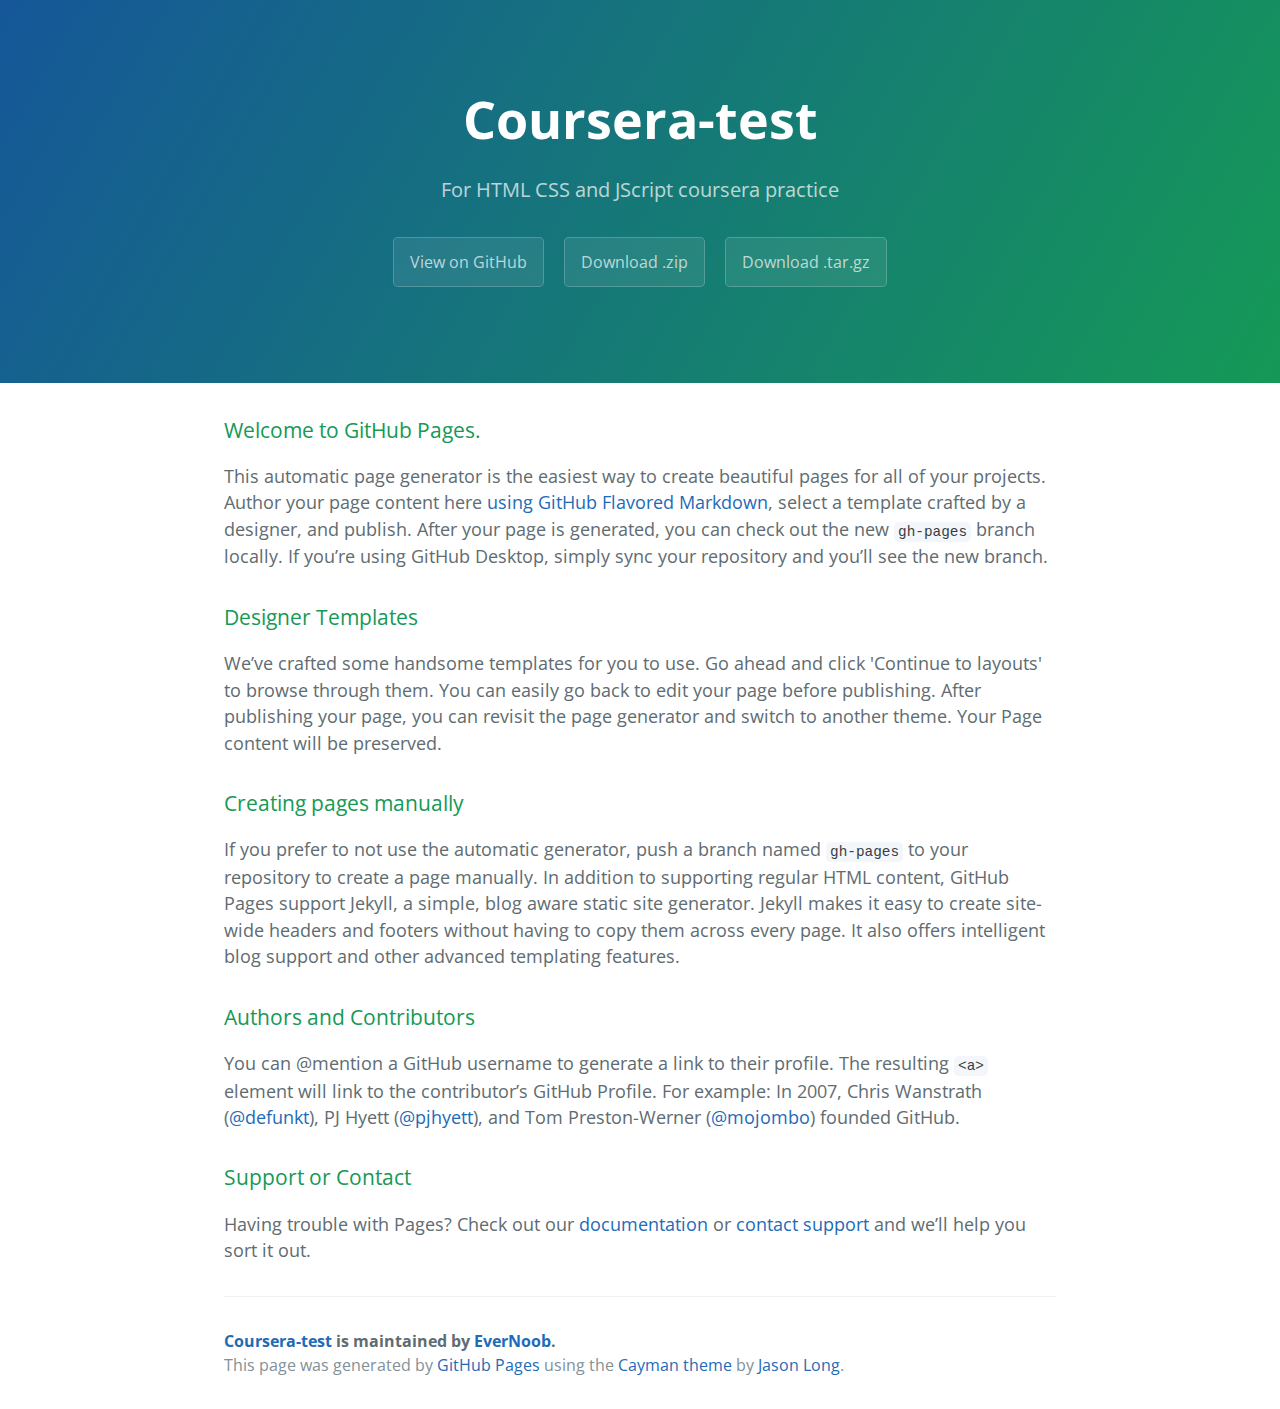
<file: index.html>
<!DOCTYPE html>
<html lang="en-us">
  <head>
    <meta charset="UTF-8">
    <title>Coursera-test by EverNoob</title>
    <meta name="viewport" content="width=device-width, initial-scale=1">
    <link rel="stylesheet" type="text/css" href="stylesheets/normalize.css" media="screen">
    <link href='https://fonts.googleapis.com/css?family=Open+Sans:400,700' rel='stylesheet' type='text/css'>
    <link rel="stylesheet" type="text/css" href="stylesheets/stylesheet.css" media="screen">
    <link rel="stylesheet" type="text/css" href="stylesheets/github-light.css" media="screen">
  </head>
  <body>
    <section class="page-header">
      <h1 class="project-name">Coursera-test</h1>
      <h2 class="project-tagline">For HTML CSS and JScript coursera practice</h2>
      <a href="https://github.com/EverNoob/Coursera-Test" class="btn">View on GitHub</a>
      <a href="https://github.com/EverNoob/Coursera-Test/zipball/master" class="btn">Download .zip</a>
      <a href="https://github.com/EverNoob/Coursera-Test/tarball/master" class="btn">Download .tar.gz</a>
    </section>

    <section class="main-content">
      <h3>
<a id="welcome-to-github-pages" class="anchor" href="#welcome-to-github-pages" aria-hidden="true"><span aria-hidden="true" class="octicon octicon-link"></span></a>Welcome to GitHub Pages.</h3>

<p>This automatic page generator is the easiest way to create beautiful pages for all of your projects. Author your page content here <a href="https://guides.github.com/features/mastering-markdown/">using GitHub Flavored Markdown</a>, select a template crafted by a designer, and publish. After your page is generated, you can check out the new <code>gh-pages</code> branch locally. If you’re using GitHub Desktop, simply sync your repository and you’ll see the new branch.</p>

<h3>
<a id="designer-templates" class="anchor" href="#designer-templates" aria-hidden="true"><span aria-hidden="true" class="octicon octicon-link"></span></a>Designer Templates</h3>

<p>We’ve crafted some handsome templates for you to use. Go ahead and click 'Continue to layouts' to browse through them. You can easily go back to edit your page before publishing. After publishing your page, you can revisit the page generator and switch to another theme. Your Page content will be preserved.</p>

<h3>
<a id="creating-pages-manually" class="anchor" href="#creating-pages-manually" aria-hidden="true"><span aria-hidden="true" class="octicon octicon-link"></span></a>Creating pages manually</h3>

<p>If you prefer to not use the automatic generator, push a branch named <code>gh-pages</code> to your repository to create a page manually. In addition to supporting regular HTML content, GitHub Pages support Jekyll, a simple, blog aware static site generator. Jekyll makes it easy to create site-wide headers and footers without having to copy them across every page. It also offers intelligent blog support and other advanced templating features.</p>

<h3>
<a id="authors-and-contributors" class="anchor" href="#authors-and-contributors" aria-hidden="true"><span aria-hidden="true" class="octicon octicon-link"></span></a>Authors and Contributors</h3>

<p>You can @mention a GitHub username to generate a link to their profile. The resulting <code>&lt;a&gt;</code> element will link to the contributor’s GitHub Profile. For example: In 2007, Chris Wanstrath (<a href="https://github.com/defunkt" class="user-mention">@defunkt</a>), PJ Hyett (<a href="https://github.com/pjhyett" class="user-mention">@pjhyett</a>), and Tom Preston-Werner (<a href="https://github.com/mojombo" class="user-mention">@mojombo</a>) founded GitHub.</p>

<h3>
<a id="support-or-contact" class="anchor" href="#support-or-contact" aria-hidden="true"><span aria-hidden="true" class="octicon octicon-link"></span></a>Support or Contact</h3>

<p>Having trouble with Pages? Check out our <a href="https://help.github.com/pages">documentation</a> or <a href="https://github.com/contact">contact support</a> and we’ll help you sort it out.</p>

      <footer class="site-footer">
        <span class="site-footer-owner"><a href="https://github.com/EverNoob/Coursera-Test">Coursera-test</a> is maintained by <a href="https://github.com/EverNoob">EverNoob</a>.</span>

        <span class="site-footer-credits">This page was generated by <a href="https://pages.github.com">GitHub Pages</a> using the <a href="https://github.com/jasonlong/cayman-theme">Cayman theme</a> by <a href="https://twitter.com/jasonlong">Jason Long</a>.</span>
      </footer>

    </section>

  
  </body>
</html>
</file>
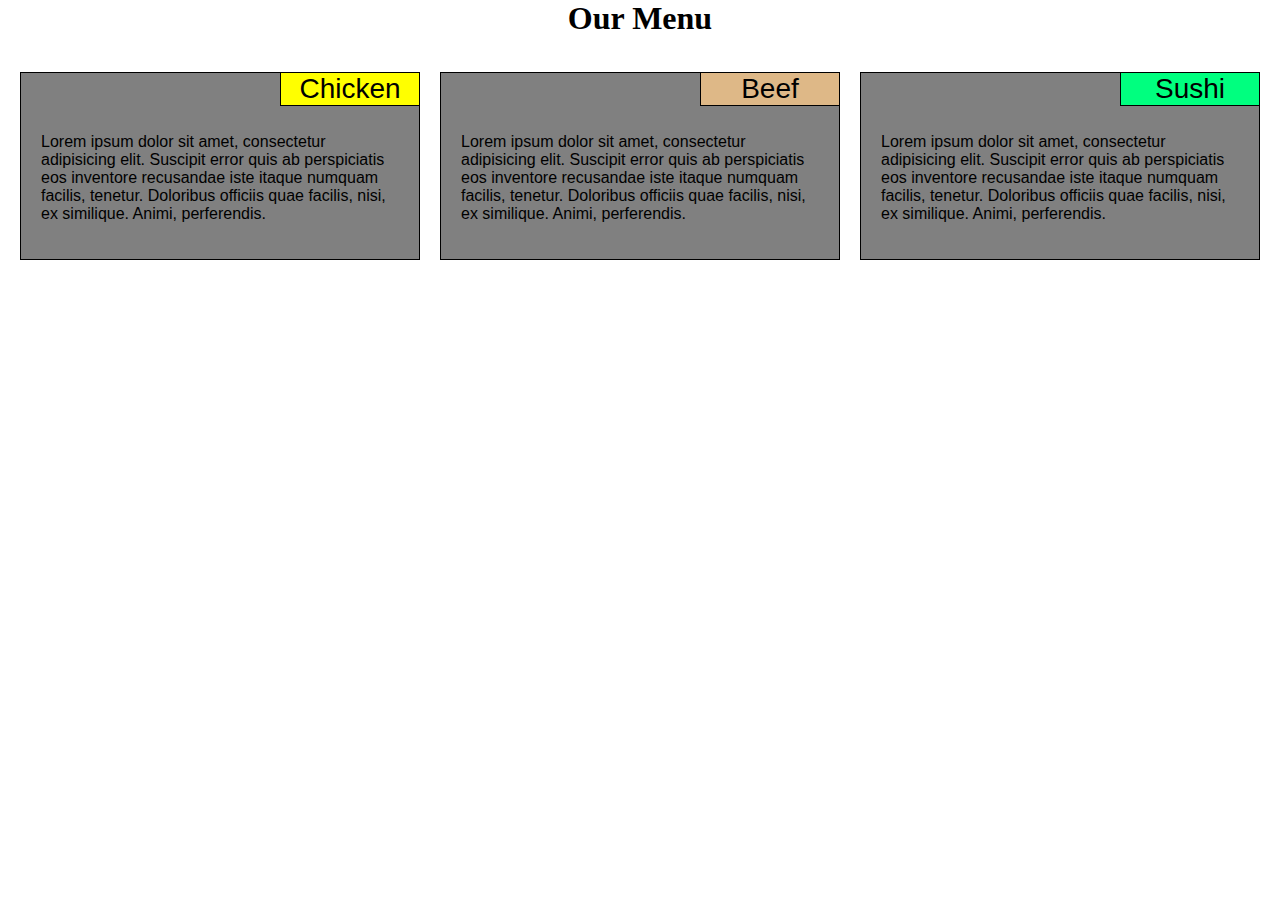
<file: mod2_solution/index.html>
<html>
<head>
    <title>Assignment Solution for Module 2</title>
    <link rel="stylesheet" href="css/style.css">
    <h1>Our Menu</h1>
</head>
<body>
<div class="container evenly">
    <div id= 'chickenbox' class='content large-device medium-device-6 small-device'>
        <div class="foodlabel" id="chicken">Chicken</div>
        <p id="p1">Lorem ipsum dolor sit amet, consectetur adipisicing elit. Suscipit error quis ab perspiciatis eos inventore recusandae iste itaque numquam facilis, tenetur. Doloribus officiis quae facilis, nisi, ex similique. Animi, perferendis.</p>
    </div>
    <div id= 'beefbox' class='content large-device medium-device-6 small-device'>
        <div class="foodlabel" id="beef">Beef</div>
        <p id="p1">Lorem ipsum dolor sit amet, consectetur adipisicing elit. Suscipit error quis ab perspiciatis eos inventore recusandae iste itaque numquam facilis, tenetur. Doloribus officiis quae facilis, nisi, ex similique. Animi, perferendis.</p>
    </div>
    <div id='bentobox' class='content large-device medium-device-12 small-device'>
        <div class="foodlabel" id="sushi">Sushi</div>
        <p id="p1">Lorem ipsum dolor sit amet, consectetur adipisicing elit. Suscipit error quis ab perspiciatis eos inventore recusandae iste itaque numquam facilis, tenetur. Doloribus officiis quae facilis, nisi, ex similique. Animi, perferendis.</p>
    </div>



</div>


</body>
</html>
</file>
<file: stylesheets/stylesheet.css>
* {
  box-sizing: border-box; }

body {
  padding: 0;
  margin: 0;
  font-family: "Open Sans", "Helvetica Neue", Helvetica, Arial, sans-serif;
  font-size: 16px;
  line-height: 1.5;
  color: #606c71; }

a {
  color: #1e6bb8;
  text-decoration: none; }
  a:hover {
    text-decoration: underline; }

.btn {
  display: inline-block;
  margin-bottom: 1rem;
  color: rgba(255, 255, 255, 0.7);
  background-color: rgba(255, 255, 255, 0.08);
  border-color: rgba(255, 255, 255, 0.2);
  border-style: solid;
  border-width: 1px;
  border-radius: 0.3rem;
  transition: color 0.2s, background-color 0.2s, border-color 0.2s; }
  .btn + .btn {
    margin-left: 1rem; }

.btn:hover {
  color: rgba(255, 255, 255, 0.8);
  text-decoration: none;
  background-color: rgba(255, 255, 255, 0.2);
  border-color: rgba(255, 255, 255, 0.3); }

@media screen and (min-width: 64em) {
  .btn {
    padding: 0.75rem 1rem; } }

@media screen and (min-width: 42em) and (max-width: 64em) {
  .btn {
    padding: 0.6rem 0.9rem;
    font-size: 0.9rem; } }

@media screen and (max-width: 42em) {
  .btn {
    display: block;
    width: 100%;
    padding: 0.75rem;
    font-size: 0.9rem; }
    .btn + .btn {
      margin-top: 1rem;
      margin-left: 0; } }

.page-header {
  color: #fff;
  text-align: center;
  background-color: #159957;
  background-image: linear-gradient(120deg, #155799, #159957); }

@media screen and (min-width: 64em) {
  .page-header {
    padding: 5rem 6rem; } }

@media screen and (min-width: 42em) and (max-width: 64em) {
  .page-header {
    padding: 3rem 4rem; } }

@media screen and (max-width: 42em) {
  .page-header {
    padding: 2rem 1rem; } }

.project-name {
  margin-top: 0;
  margin-bottom: 0.1rem; }

@media screen and (min-width: 64em) {
  .project-name {
    font-size: 3.25rem; } }

@media screen and (min-width: 42em) and (max-width: 64em) {
  .project-name {
    font-size: 2.25rem; } }

@media screen and (max-width: 42em) {
  .project-name {
    font-size: 1.75rem; } }

.project-tagline {
  margin-bottom: 2rem;
  font-weight: normal;
  opacity: 0.7; }

@media screen and (min-width: 64em) {
  .project-tagline {
    font-size: 1.25rem; } }

@media screen and (min-width: 42em) and (max-width: 64em) {
  .project-tagline {
    font-size: 1.15rem; } }

@media screen and (max-width: 42em) {
  .project-tagline {
    font-size: 1rem; } }

.main-content :first-child {
  margin-top: 0; }
.main-content img {
  max-width: 100%; }
.main-content h1, .main-content h2, .main-content h3, .main-content h4, .main-content h5, .main-content h6 {
  margin-top: 2rem;
  margin-bottom: 1rem;
  font-weight: normal;
  color: #159957; }
.main-content p {
  margin-bottom: 1em; }
.main-content code {
  padding: 2px 4px;
  font-family: Consolas, "Liberation Mono", Menlo, Courier, monospace;
  font-size: 0.9rem;
  color: #383e41;
  background-color: #f3f6fa;
  border-radius: 0.3rem; }
.main-content pre {
  padding: 0.8rem;
  margin-top: 0;
  margin-bottom: 1rem;
  font: 1rem Consolas, "Liberation Mono", Menlo, Courier, monospace;
  color: #567482;
  word-wrap: normal;
  background-color: #f3f6fa;
  border: solid 1px #dce6f0;
  border-radius: 0.3rem; }
  .main-content pre > code {
    padding: 0;
    margin: 0;
    font-size: 0.9rem;
    color: #567482;
    word-break: normal;
    white-space: pre;
    background: transparent;
    border: 0; }
.main-content .highlight {
  margin-bottom: 1rem; }
  .main-content .highlight pre {
    margin-bottom: 0;
    word-break: normal; }
.main-content .highlight pre, .main-content pre {
  padding: 0.8rem;
  overflow: auto;
  font-size: 0.9rem;
  line-height: 1.45;
  border-radius: 0.3rem; }
.main-content pre code, .main-content pre tt {
  display: inline;
  max-width: initial;
  padding: 0;
  margin: 0;
  overflow: initial;
  line-height: inherit;
  word-wrap: normal;
  background-color: transparent;
  border: 0; }
  .main-content pre code:before, .main-content pre code:after, .main-content pre tt:before, .main-content pre tt:after {
    content: normal; }
.main-content ul, .main-content ol {
  margin-top: 0; }
.main-content blockquote {
  padding: 0 1rem;
  margin-left: 0;
  color: #819198;
  border-left: 0.3rem solid #dce6f0; }
  .main-content blockquote > :first-child {
    margin-top: 0; }
  .main-content blockquote > :last-child {
    margin-bottom: 0; }
.main-content table {
  display: block;
  width: 100%;
  overflow: auto;
  word-break: normal;
  word-break: keep-all; }
  .main-content table th {
    font-weight: bold; }
  .main-content table th, .main-content table td {
    padding: 0.5rem 1rem;
    border: 1px solid #e9ebec; }
.main-content dl {
  padding: 0; }
  .main-content dl dt {
    padding: 0;
    margin-top: 1rem;
    font-size: 1rem;
    font-weight: bold; }
  .main-content dl dd {
    padding: 0;
    margin-bottom: 1rem; }
.main-content hr {
  height: 2px;
  padding: 0;
  margin: 1rem 0;
  background-color: #eff0f1;
  border: 0; }

@media screen and (min-width: 64em) {
  .main-content {
    max-width: 64rem;
    padding: 2rem 6rem;
    margin: 0 auto;
    font-size: 1.1rem; } }

@media screen and (min-width: 42em) and (max-width: 64em) {
  .main-content {
    padding: 2rem 4rem;
    font-size: 1.1rem; } }

@media screen and (max-width: 42em) {
  .main-content {
    padding: 2rem 1rem;
    font-size: 1rem; } }

.site-footer {
  padding-top: 2rem;
  margin-top: 2rem;
  border-top: solid 1px #eff0f1; }

.site-footer-owner {
  display: block;
  font-weight: bold; }

.site-footer-credits {
  color: #819198; }

@media screen and (min-width: 64em) {
  .site-footer {
    font-size: 1rem; } }

@media screen and (min-width: 42em) and (max-width: 64em) {
  .site-footer {
    font-size: 1rem; } }

@media screen and (max-width: 42em) {
  .site-footer {
    font-size: 0.9rem; } }
</file>
<file: stylesheets/github-light.css>
/*
The MIT License (MIT)

Copyright (c) 2016 GitHub, Inc.

Permission is hereby granted, free of charge, to any person obtaining a copy
of this software and associated documentation files (the "Software"), to deal
in the Software without restriction, including without limitation the rights
to use, copy, modify, merge, publish, distribute, sublicense, and/or sell
copies of the Software, and to permit persons to whom the Software is
furnished to do so, subject to the following conditions:

The above copyright notice and this permission notice shall be included in all
copies or substantial portions of the Software.

THE SOFTWARE IS PROVIDED "AS IS", WITHOUT WARRANTY OF ANY KIND, EXPRESS OR
IMPLIED, INCLUDING BUT NOT LIMITED TO THE WARRANTIES OF MERCHANTABILITY,
FITNESS FOR A PARTICULAR PURPOSE AND NONINFRINGEMENT. IN NO EVENT SHALL THE
AUTHORS OR COPYRIGHT HOLDERS BE LIABLE FOR ANY CLAIM, DAMAGES OR OTHER
LIABILITY, WHETHER IN AN ACTION OF CONTRACT, TORT OR OTHERWISE, ARISING FROM,
OUT OF OR IN CONNECTION WITH THE SOFTWARE OR THE USE OR OTHER DEALINGS IN THE
SOFTWARE.

*/

.pl-c /* comment */ {
  color: #969896;
}

.pl-c1 /* constant, variable.other.constant, support, meta.property-name, support.constant, support.variable, meta.module-reference, markup.raw, meta.diff.header */,
.pl-s .pl-v /* string variable */ {
  color: #0086b3;
}

.pl-e /* entity */,
.pl-en /* entity.name */ {
  color: #795da3;
}

.pl-smi /* variable.parameter.function, storage.modifier.package, storage.modifier.import, storage.type.java, variable.other */,
.pl-s .pl-s1 /* string source */ {
  color: #333;
}

.pl-ent /* entity.name.tag */ {
  color: #63a35c;
}

.pl-k /* keyword, storage, storage.type */ {
  color: #a71d5d;
}

.pl-s /* string */,
.pl-pds /* punctuation.definition.string, string.regexp.character-class */,
.pl-s .pl-pse .pl-s1 /* string punctuation.section.embedded source */,
.pl-sr /* string.regexp */,
.pl-sr .pl-cce /* string.regexp constant.character.escape */,
.pl-sr .pl-sre /* string.regexp source.ruby.embedded */,
.pl-sr .pl-sra /* string.regexp string.regexp.arbitrary-repitition */ {
  color: #183691;
}

.pl-v /* variable */ {
  color: #ed6a43;
}

.pl-id /* invalid.deprecated */ {
  color: #b52a1d;
}

.pl-ii /* invalid.illegal */ {
  color: #f8f8f8;
  background-color: #b52a1d;
}

.pl-sr .pl-cce /* string.regexp constant.character.escape */ {
  font-weight: bold;
  color: #63a35c;
}

.pl-ml /* markup.list */ {
  color: #693a17;
}

.pl-mh /* markup.heading */,
.pl-mh .pl-en /* markup.heading entity.name */,
.pl-ms /* meta.separator */ {
  font-weight: bold;
  color: #1d3e81;
}

.pl-mq /* markup.quote */ {
  color: #008080;
}

.pl-mi /* markup.italic */ {
  font-style: italic;
  color: #333;
}

.pl-mb /* markup.bold */ {
  font-weight: bold;
  color: #333;
}

.pl-md /* markup.deleted, meta.diff.header.from-file */ {
  color: #bd2c00;
  background-color: #ffecec;
}

.pl-mi1 /* markup.inserted, meta.diff.header.to-file */ {
  color: #55a532;
  background-color: #eaffea;
}

.pl-mdr /* meta.diff.range */ {
  font-weight: bold;
  color: #795da3;
}

.pl-mo /* meta.output */ {
  color: #1d3e81;
}
</file>
<file: mod2_solution/css/style.css>
*{
  box-sizing: border-box;
}

h1{
  text-align:center;
  margin-bottom: 15px;
}

p{
  padding:20px;
  font-size: 100%;
  font-family: arial, sans-serif;
  margin-top:40px;
}

body{
    margin:0px;
    display:inline-block;
}


.container{
    display: inline-block;
    min-height: 100px;
/*   border: 1px solid black; */

}
.content{
  border: 1px solid black;
  background-color:gray;
  min-height:100px;

}

.foodlabel{
  float:right;
  width:5em;
  border:1px solid black;
  text-align: center;
  margin-top: -1px;
  margin-right: -1px;
  font-family: arial, sans-serif;

}

.evenly{
  /*padding:10px;*/
}

#chicken{
  background-color:yellow;
  font-size: 175%;
}
#beef{
  background-color:burlywood;
  font-size: 175%;
}

#sushi{
  background-color:springgreen;
  font-size: 175%;
}

@media (min-width: 992px){
    .evenly {
    display:flex;
    justify-content:space-between;
    padding: 20px;
 }

    .large-device {
        width: 33%;
    }

    #beefbox{
        margin-left: 20px;
        margin-right: 20px;

    }
}

@media (min-width:768px) and (max-width: 991px){
  .medium-device-6{
    width: 49%;
  }
  .medium-device-12{
    width: 100%;
  }

  .evenly{
    overflow:hidden;
    padding: 20px;
  }

  #chickenbox{
    float:left;

  }

  #beefbox{
    float: left;
    margin-left:2%;
  }

  #bentobox{
    clear:both;
    margin-top: 20px;

  }

  .content{
    margin-bottom: 15px;
  }



}

@media (max-width:767px){
    .evenly{
        padding:20px;
    }

  .content{
    width: 100%;
    margin-bottom: 20px;
  }
}
</file>
